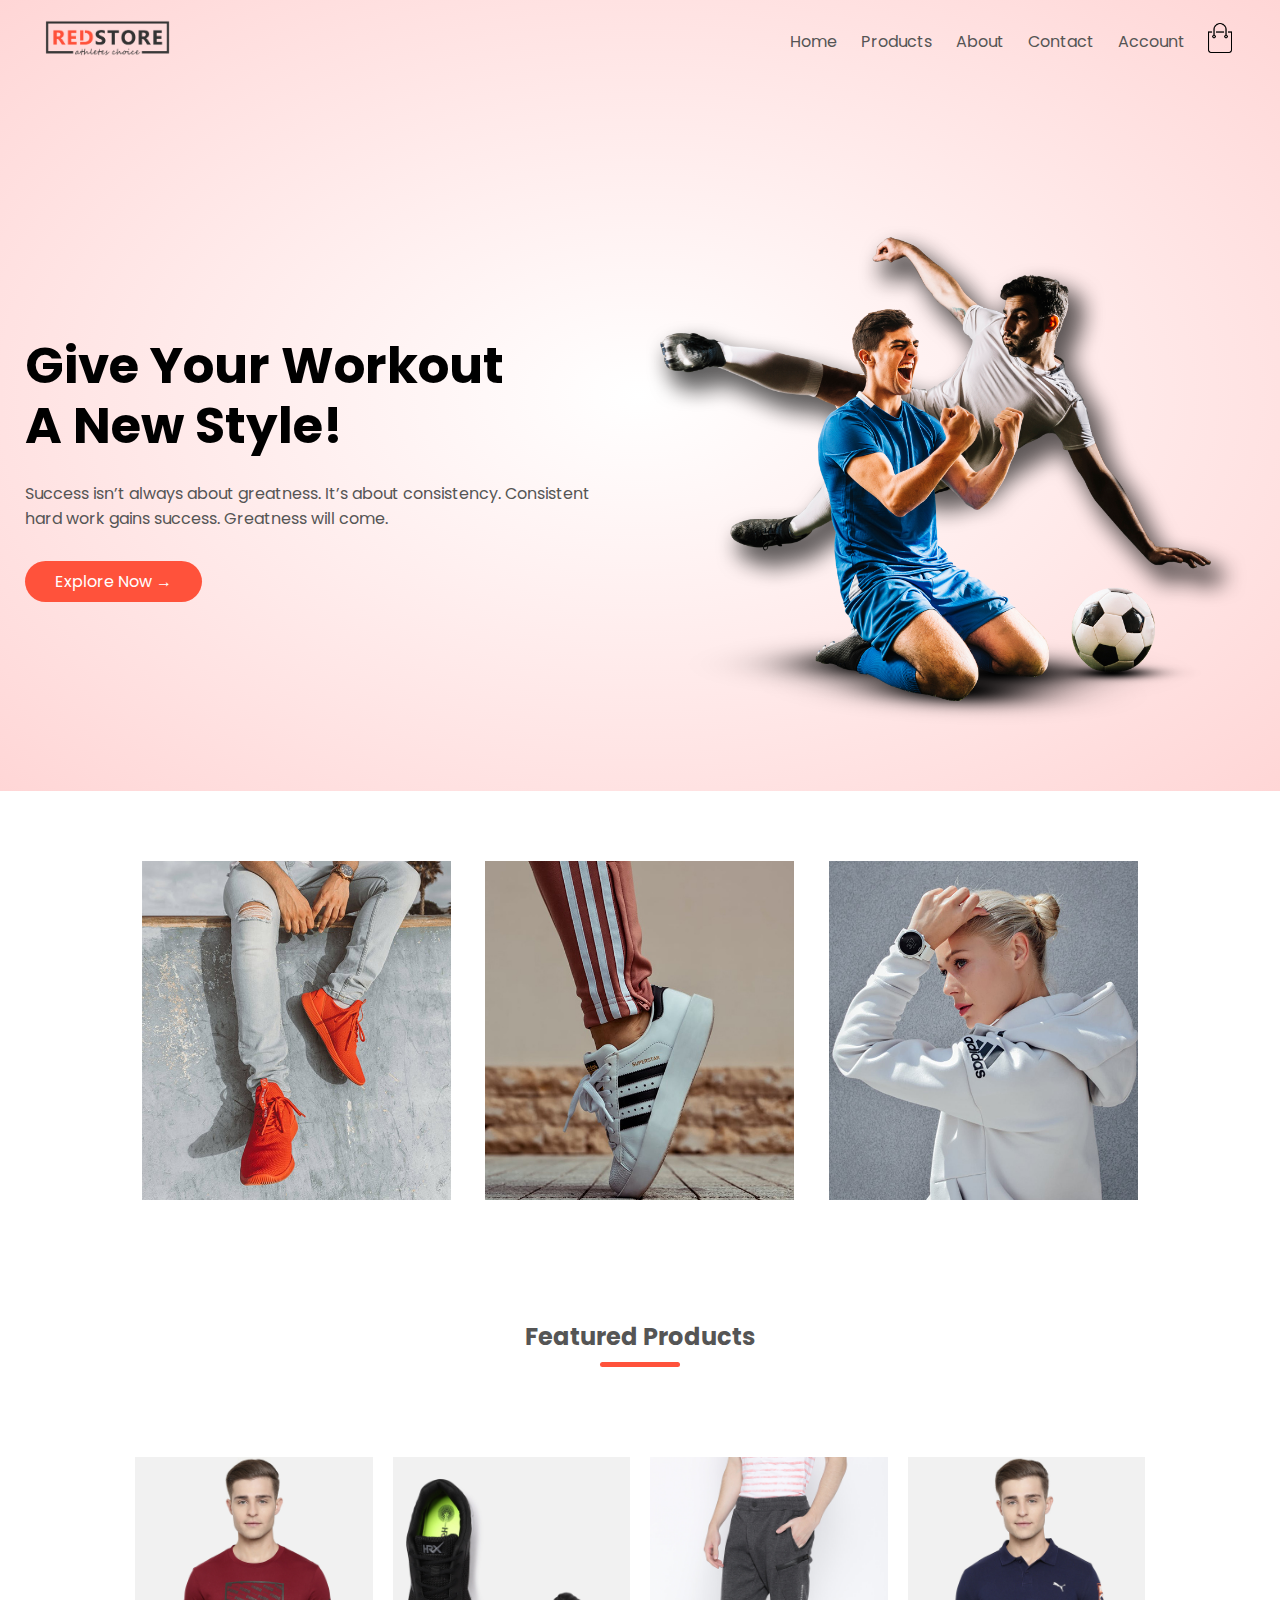
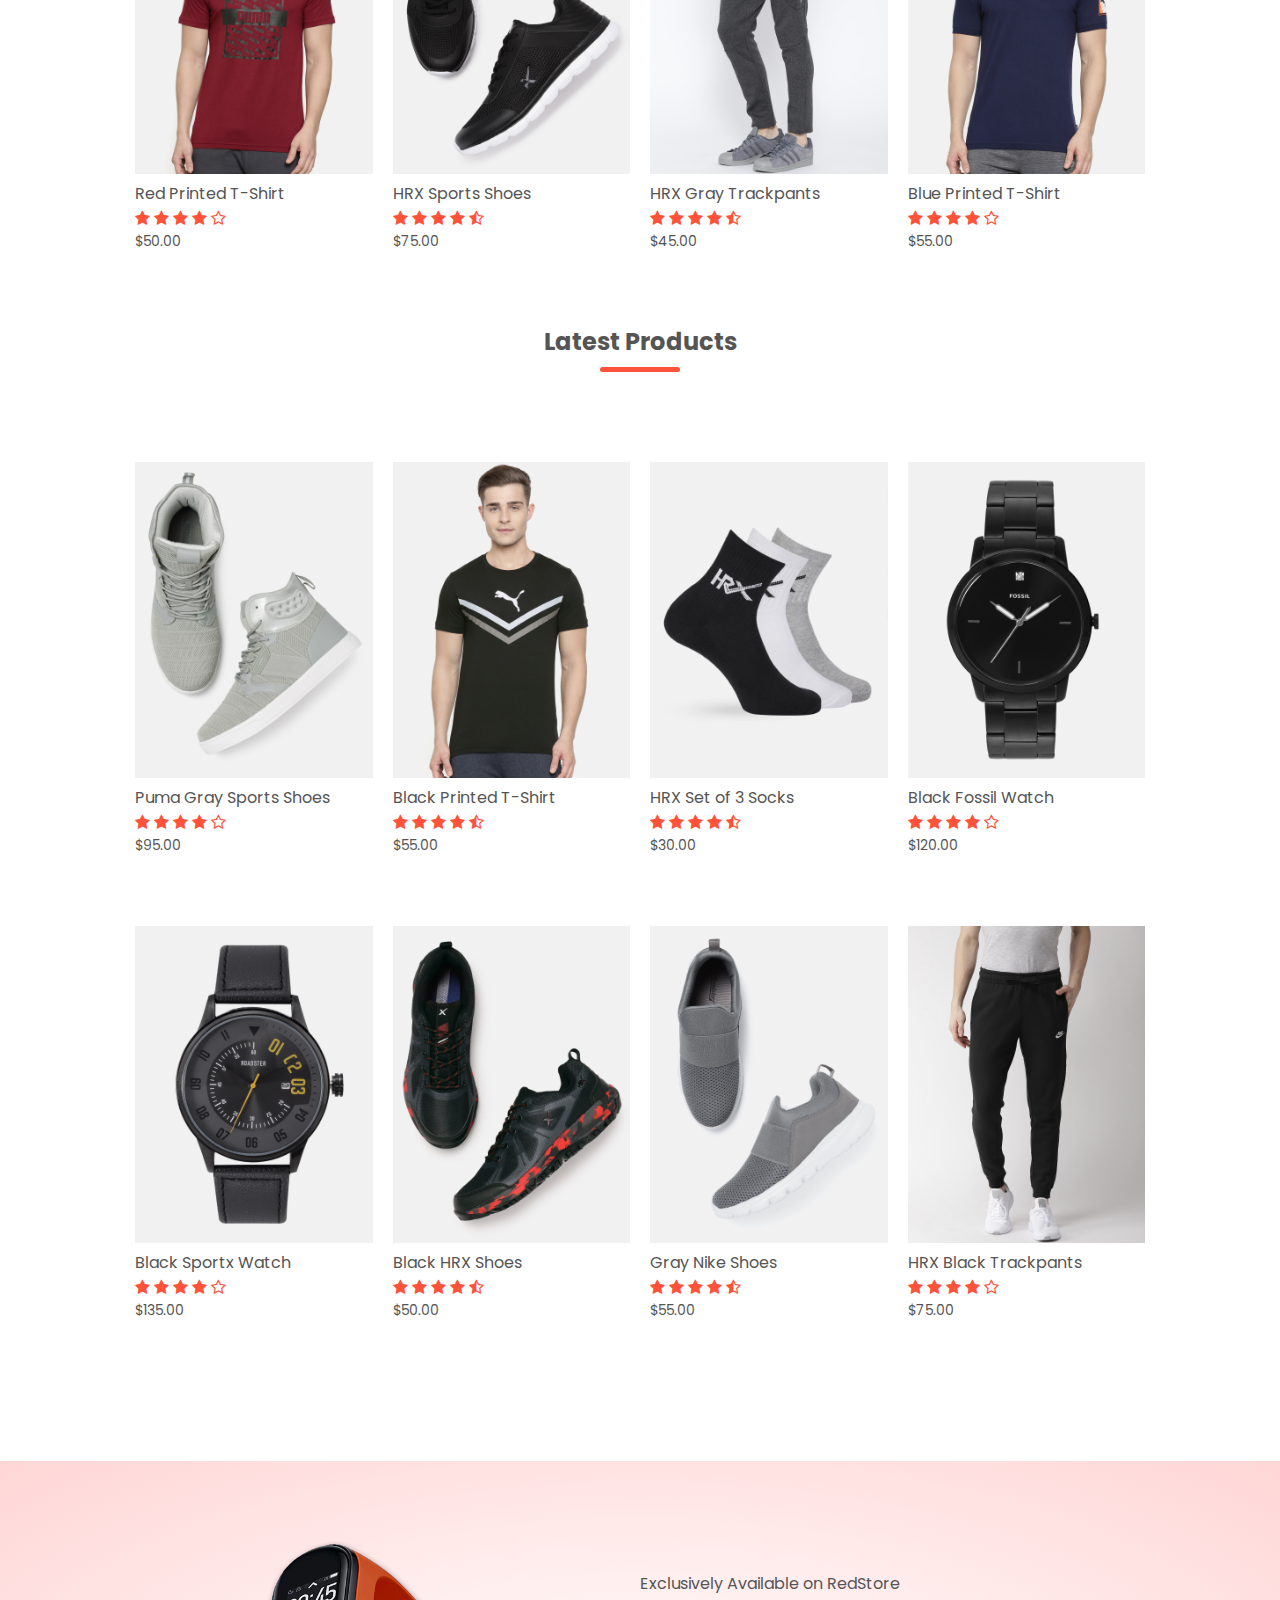
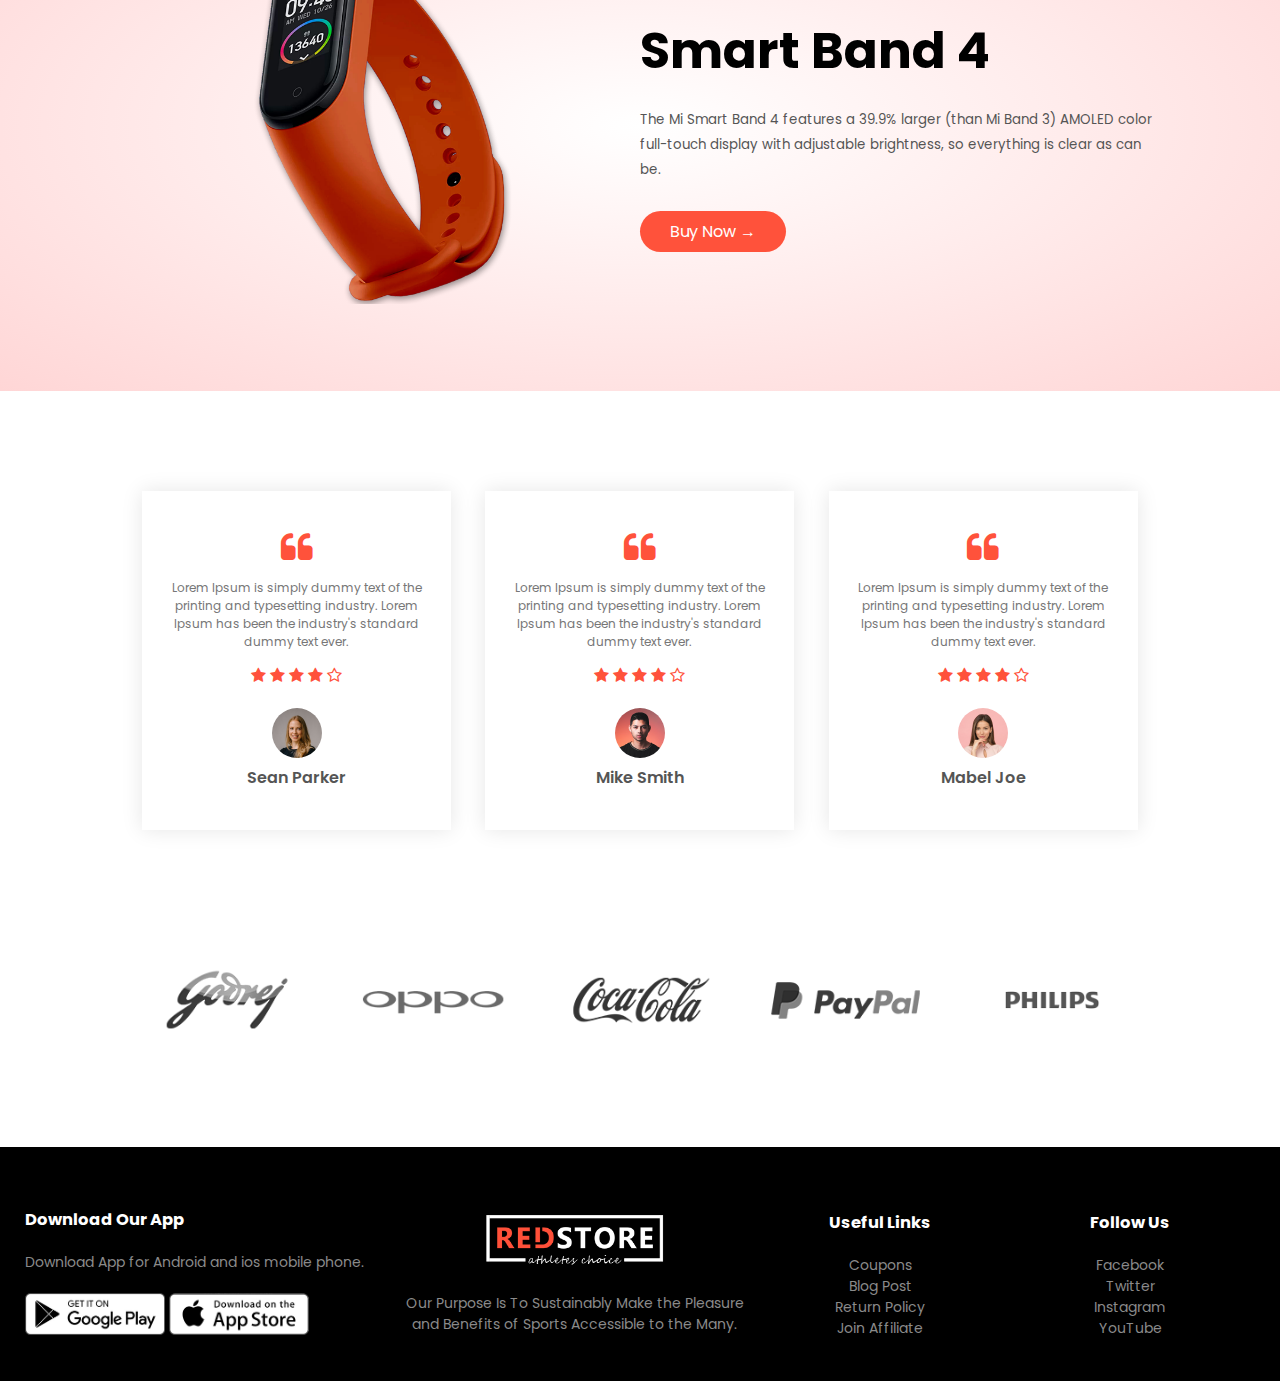
<file: Redstore/index.html>
<!DOCTYPE html>
<html lang="en">
<head>
    <meta charset="UTF-8">
    <meta name="viewport" content="width=device-width, initial-scale=1.0">
    <title>RedStore | Ecommerce Website Design</title>
    <link rel="stylesheet" href="style.css">
    <link href="https://fonts.googleapis.com/css2?family=Poppins:wght@200;300;400;500;600;700;800&display=swap" rel="stylesheet">
    <link rel="stylesheet" href="https://stackpath.bootstrapcdn.com/font-awesome/4.7.0/css/font-awesome.min.css">
</head>
<body>
   
   <div class="header">
       <div class="container">
          <div class="navbar">
              <div class="logo">
                  <a href="index.html"><img src="images/logo.png" width="125px"></a>
              </div>
              <nav>
               <ul id="MenuItems">
                   <li><a href="index.html">Home</a></li>
                   <li><a href="products.html">Products</a></li>
                   <li><a href="">About</a></li>
                   <li><a href="">Contact</a></li>
                   <li><a href="account.html">Account</a></li>
               </ul>
              </nav>
              <a href="cart.html"><img src="images/cart.png" width="30px" height="30px"></a>
              <img src="images/menu.png" onclick="menutoggle()" class="menu-icon">
          </div>
           <div class="row">
                <div class="col-2">

                    <h1>Give Your Workout<br>A New Style!</h1>
                    <p>Success isn’t always about greatness. It’s about consistency. Consistent<br>hard work gains success. Greatness will come.</p>
                    <a class="btn">Explore Now &#8594;</a>
                </div>
                <div class="col-2">
                    <img src="images/image1.png">
                </div>
               
           </div>
           
       </div>
       </div>
<!------------------ featured categories --------------->
     <div class="categories">
         <div class="small-container">
           <div class="row">
               <div class="col-3">
                   <img src="images/category-1.jpg">
               </div> 
               <div class="col-3">
                  <img src="images/category-2.jpg">
               </div> 
               <div class="col-3">
                   <img src="images/category-3.jpg">
               </div> 
           </div>
       </div>
     </div>
       
<!-------------- Our Featured Products -------------->
  
  
  <div class="small-container">
        <h2 class="title">Featured Products</h2>
           <div class="row">
               <div class="col-4">
                   
                   <a href="product-details.html"><img src="images/product-1.jpg"></a>
                   <h4><a href="product-details.html">Red Printed T-Shirt</a></h4>
                   <div class="rating">
                       <i class="fa fa-star"></i>
                       <i class="fa fa-star"></i>
                       <i class="fa fa-star"></i>
                       <i class="fa fa-star"></i>
                       <i class="fa fa-star-o"></i>
                   </div>
                   <p>$50.00</p>
               </div> 
               <div class="col-4">
                   <img src="images/product-2.jpg">
                   <h4>HRX Sports Shoes</h4>
                   <div class="rating">
                       <i class="fa fa-star"></i>
                       <i class="fa fa-star"></i>
                       <i class="fa fa-star"></i>
                       <i class="fa fa-star"></i>
                       <i class="fa fa-star-half-o"></i>
                   </div>
                   <p>$75.00</p>
               </div> 
               <div class="col-4">
                   <img src="images/product-3.jpg">
                   <h4>HRX Gray Trackpants</h4>
                   <div class="rating">
                       <i class="fa fa-star"></i>
                       <i class="fa fa-star"></i>
                       <i class="fa fa-star"></i>
                       <i class="fa fa-star"></i>
                       <i class="fa fa-star-half-o"></i>
                   </div>
                   <p>$45.00</p>
               </div> 
                <div class="col-4">
                   <img src="images/product-4.jpg">
                   <h4>Blue Printed T-Shirt</h4>
                   <div class="rating">
                       <i class="fa fa-star"></i>
                       <i class="fa fa-star"></i>
                       <i class="fa fa-star"></i>
                       <i class="fa fa-star"></i>
                       <i class="fa fa-star-o"></i>
                   </div>
                   <p>$55.00</p>
               </div> 
           </div>
        <h2 class="title">Latest Products</h2>
             <div class="row">
               <div class="col-4">
                   <img src="images/product-5.jpg">
                   <h4>Puma Gray Sports Shoes</h4>
                   <div class="rating">
                       <i class="fa fa-star"></i>
                       <i class="fa fa-star"></i>
                       <i class="fa fa-star"></i>
                       <i class="fa fa-star"></i>
                       <i class="fa fa-star-o"></i>
                   </div>
                   <p>$95.00</p>
               </div> 
               <div class="col-4">
                   <img src="images/product-6.jpg">
                   <h4>Black Printed T-Shirt</h4>
                   <div class="rating">
                       <i class="fa fa-star"></i>
                       <i class="fa fa-star"></i>
                       <i class="fa fa-star"></i>
                       <i class="fa fa-star"></i>
                       <i class="fa fa-star-half-o"></i>
                   </div>
                   <p>$55.00</p>
               </div> 
               <div class="col-4">
                   <img src="images/product-7.jpg">
                   <h4>HRX Set of 3 Socks</h4>
                   <div class="rating">
                       <i class="fa fa-star"></i>
                       <i class="fa fa-star"></i>
                       <i class="fa fa-star"></i>
                       <i class="fa fa-star"></i>
                       <i class="fa fa-star-half-o"></i>
                   </div>
                   <p>$30.00</p> 
               </div> 
                <div class="col-4">
                   <img src="images/product-8.jpg">
                   <h4>Black Fossil Watch</h4>
                   <div class="rating">
                       <i class="fa fa-star"></i>
                       <i class="fa fa-star"></i>
                       <i class="fa fa-star"></i>
                       <i class="fa fa-star"></i>
                       <i class="fa fa-star-o"></i>
                   </div>
                   <p>$120.00</p>
               </div> 
           </div>
           <div class="row">
               <div class="col-4">
                   <img src="images/product-9.jpg">
                   <h4>Black Sportx Watch</h4>
                   <div class="rating">
                       <i class="fa fa-star"></i>
                       <i class="fa fa-star"></i>
                       <i class="fa fa-star"></i>
                       <i class="fa fa-star"></i>
                       <i class="fa fa-star-o"></i>
                   </div>
                   <p>$135.00</p> 
               </div> 
               <div class="col-4">
                   <img src="images/product-10.jpg">
                   <h4>Black HRX Shoes</h4>
                   <div class="rating">
                       <i class="fa fa-star"></i>
                       <i class="fa fa-star"></i>
                       <i class="fa fa-star"></i>
                       <i class="fa fa-star"></i>
                       <i class="fa fa-star-half-o"></i>
                   </div>
                   <p>$50.00</p>
               </div> 
               <div class="col-4">
                   <img src="images/product-11.jpg">
                   <h4>Gray Nike Shoes</h4>
                   <div class="rating">
                       <i class="fa fa-star"></i>
                       <i class="fa fa-star"></i>
                       <i class="fa fa-star"></i>
                       <i class="fa fa-star"></i>
                       <i class="fa fa-star-half-o"></i>
                   </div>
                   <p>$55.00</p>
               </div> 
                <div class="col-4">
                   <img src="images/product-12.jpg">
                   <h4>HRX Black Trackpants</h4>
                   <div class="rating">
                       <i class="fa fa-star"></i>
                       <i class="fa fa-star"></i>
                       <i class="fa fa-star"></i>
                       <i class="fa fa-star"></i>
                       <i class="fa fa-star-o"></i>
                   </div>
                   <p>$75.00</p>
               </div> 
           </div>
       </div>
       
<!----------offer--------------->
  
   <div class="offer">
       <div class="small-container">
           <div class="row">
           <div class="col-2">
               <img src="images/exclusive.png" class="offer-img">
           </div>
           <div class="col-2">
               <p>Exclusively Available on RedStore</p>
               <h1>Smart Band 4</h1>
               <small>The Mi Smart Band 4 features a 39.9% larger (than Mi Band 3) AMOLED color full-touch display with adjustable brightness, so everything is clear as can be.</small>
               <br>
               <a href="https://www.youtube.com/c/EasyTutorialsVideo?sub_confirmation=1" class="btn">Buy Now &#8594;</a>
           </div>
       </div>
       </div>
       
   </div>
   
<!----------testimonial--------------->   
  
   <div class="testimonial">
       <div class="small-container">
       <div class="row">
           <div class="col-3">
                    <i class="fa fa-quote-left"></i>
                      <p>Lorem Ipsum is simply dummy text of the printing and typesetting industry. Lorem Ipsum has been the industry's standard dummy text ever.</p>
                      <div class="rating">
                           <i class="fa fa-star"></i>
                           <i class="fa fa-star"></i>
                           <i class="fa fa-star"></i>
                           <i class="fa fa-star"></i>
                           <i class="fa fa-star-o"></i>
                       </div>
                       <img src="images/user-1.png">
                       <h3>Sean Parker</h3>
           </div>
            <div class="col-3">
                    <i class="fa fa-quote-left"></i>
                      <p>Lorem Ipsum is simply dummy text of the printing and typesetting industry. Lorem Ipsum has been the industry's standard dummy text ever.</p>
                      <div class="rating">
                           <i class="fa fa-star"></i>
                           <i class="fa fa-star"></i>
                           <i class="fa fa-star"></i>
                           <i class="fa fa-star"></i>
                           <i class="fa fa-star-o"></i>
                       </div>
                       <img src="images/user-2.png">
                       <h3>Mike Smith</h3>
           </div>
            <div class="col-3">
                    <i class="fa fa-quote-left"></i>
                      <p>Lorem Ipsum is simply dummy text of the printing and typesetting industry. Lorem Ipsum has been the industry's standard dummy text ever.</p>
                      <div class="rating">
                           <i class="fa fa-star"></i>
                           <i class="fa fa-star"></i>
                           <i class="fa fa-star"></i>
                           <i class="fa fa-star"></i>
                           <i class="fa fa-star-o"></i>
                       </div>
                       <img src="images/user-3.png">
                       <h3>Mabel Joe</h3>
           </div>
       </div>
       </div>
   </div>
<!----------Brands--------------->     
    <div class="brands">
        <div class="small-container">
            <div class="row">
                <div class="col-5">
                    <img src="images/logo-godrej.png">
                </div>
                <div class="col-5">
                    <img src="images/logo-oppo.png">
                </div>
                <div class="col-5">
                    <img src="images/logo-coca-cola.png">
                </div>
                <div class="col-5">
                    <img src="images/logo-paypal.png">
                </div>
                <div class="col-5">
                    <img src="images/logo-philips.png">
                </div>
            </div>
        </div>
    </div>
<!----------Footer---------------> 

<div class="footer">
    <div class="container">
        <div class="row">
            <div class="footer-col1">
               <h3>Download Our App</h3>
                <p>Download App for Android and ios mobile phone.</p>
                <div class="app-logo">
                    <img src="images/play-store.png">
                    <img src="images/app-store.png">
                </div>
            </div>
            <div class="footer-col2">
               <img src="images/logo-white.png">
                <p>Our Purpose Is To Sustainably Make the Pleasure and Benefits of Sports Accessible to the Many.</p>
            </div>
            <div class="footer-col3">
               <h3>Useful Links</h3>
                <ul>
                    <li>Coupons</li>
                    <li>Blog Post</li>
                    <li>Return Policy</li>
                    <li>Join Affiliate</li>
                </ul>
            </div>
            <div class="footer-col4">
               <h3>Follow Us</h3>
                <ul>
                    <li>Facebook</li>
                    <li>Twitter<li>
                    <li>Instagram</li>
                    <li>YouTube</li>
                </ul>
            </div>
        </div>

    </div>
    
</div>



<!-------------js for toggle menu-------------->

<script>
    
    var MenuItems = document.getElementById("MenuItems");
    
    MenuItems.style.maxHeight = "0px";
    
    function menutoggle()
    {
        if(MenuItems.style.maxHeight == "0px")
            {
                MenuItems.style.maxHeight = "200px";
            }else
            {
                MenuItems.style.maxHeight = "0px"
            } 
    }
    
</script>



</body>
</html>
</file>
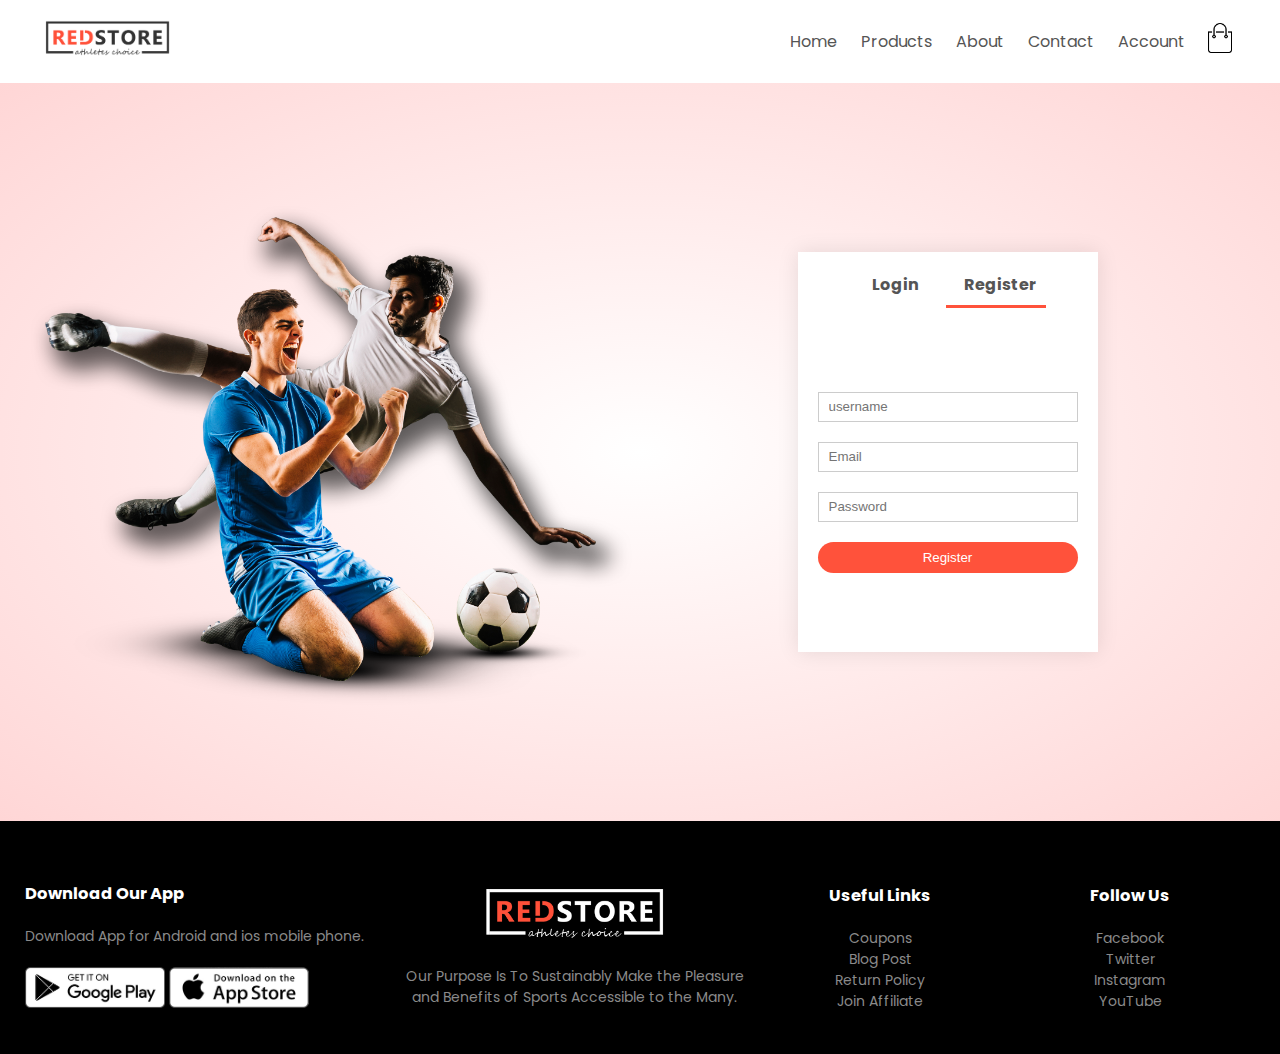
<file: Redstore/account.html>
<!DOCTYPE html>
<html lang="en">
<head>
    <meta charset="UTF-8">
    <meta name="viewport" content="width=device-width, initial-scale=1.0">
    <title>Account - RedStore | Ecommerce Website Design</title>
    <link rel="stylesheet" href="style.css">
    <link href="https://fonts.googleapis.com/css2?family=Poppins:wght@200;300;400;500;600;700;800&display=swap" rel="stylesheet">
    <link rel="stylesheet" href="https://stackpath.bootstrapcdn.com/font-awesome/4.7.0/css/font-awesome.min.css">
</head>
<body>
       <div class="container">
          <div class="navbar">
              <div class="logo">
                  <a href="index.html"><img src="images/logo.png" width="125px"></a>
              </div>
              <nav>
               <ul id="MenuItems">
                   <li><a href="index.html">Home</a></li>
                   <li><a href="products.html">Products</a></li>
                   <li><a href="">About</a></li>
                   <li><a href="">Contact</a></li>
                   <li><a href="account.html">Account</a></li>
               </ul>
              </nav>
              <a href="cart.html"><img src="images/cart.png" width="30px" height="30px"></a>
              <img src="images/menu.png" onclick="menutoggle()" class="menu-icon">
          </div>
          
          
       </div>
       
       
<!--------------Cart Items details--------------->
<div class="accout-page">
    <div class="container">
  
       <div class="row">
         
          <div class="col-2">
             <img src="images/image1.png" width="100%">
          </div>
          
           <div class="col-2">
              <div class="form-container">
                 <div class="form-btn">
                     <span onclick="login()">Login</span>
                     <span onclick="register()">Register</span>
                     <hr id="indicator">
                 </div>
                 
               <form id="LoginForm">
                   <input type="text" placeholder="username">
                   <input type="password" placeholder="Password">
                   <button type="submit" class="btn">Login</button>
                   <a href="">Forgot password</a>
               </form>

               <form id="RegForm">
                   <input type="text" placeholder="username">
                   <input type="email" placeholder="Email">
                   <input type="password" placeholder="Password">
                   <button type="submit" class="btn">Register</button>
               </form>
              </div>
           </div>
       </div>
</div>
</div>

<!----------Footer---------------> 

<div class="footer">
    <div class="container">
        <div class="row">
            <div class="footer-col1">
               <h3>Download Our App</h3>
                <p>Download App for Android and ios mobile phone.</p>
                <div class="app-logo">
                    <img src="images/play-store.png">
                    <img src="images/app-store.png">
                </div>
            </div>
            <div class="footer-col2">
               <img src="images/logo-white.png">
                <p>Our Purpose Is To Sustainably Make the Pleasure and Benefits of Sports Accessible to the Many.</p>
            </div>
            <div class="footer-col3">
               <h3>Useful Links</h3>
                <ul>
                    <li>Coupons</li>
                    <li>Blog Post</li>
                    <li>Return Policy</li>
                    <li>Join Affiliate</li>
                </ul>
            </div>
            <div class="footer-col4">
               <h3>Follow Us</h3>
                <ul>
                    <li>Facebook</li>
                    <li>Twitter<li>
                    <li>Instagram</li>
                    <li>YouTube</li>
                </ul>
            </div>
        </div>
       
    </div>
</div>

<!-------------js for toggle menu-------------->

<script>
    var MenuItems = document.getElementById("MenuItems");
    
    MenuItems.style.maxHeight = "0px";
    
    function menutoggle()
    {
        if(MenuItems.style.maxHeight == "0px")
            {
                MenuItems.style.maxHeight = "200px";
            }else
            {
                MenuItems.style.maxHeight = "0px"
            } 
    }
     
</script>
<!------------------- form toggle ----------->
    <script>
        var LoginForm = document.getElementById("LoginForm");
        var RegForm = document.getElementById("RegForm");
        var Indicator = document.getElementById("indicator");
        
        function register(){
                RegForm.style.transform = "translateX(0px)";
                LoginForm.style.transform = "translateX(0px)";
                Indicator.style.transform = "translateX(100px)"
            };
        function login(){
                RegForm.style.transform = "translateX(300px)";
                LoginForm.style.transform = "translateX(300px)";
                Indicator.style.transform = "translateX(0px)"
            };
            
    </script>
    
    
    
</body>
</html>
</file>
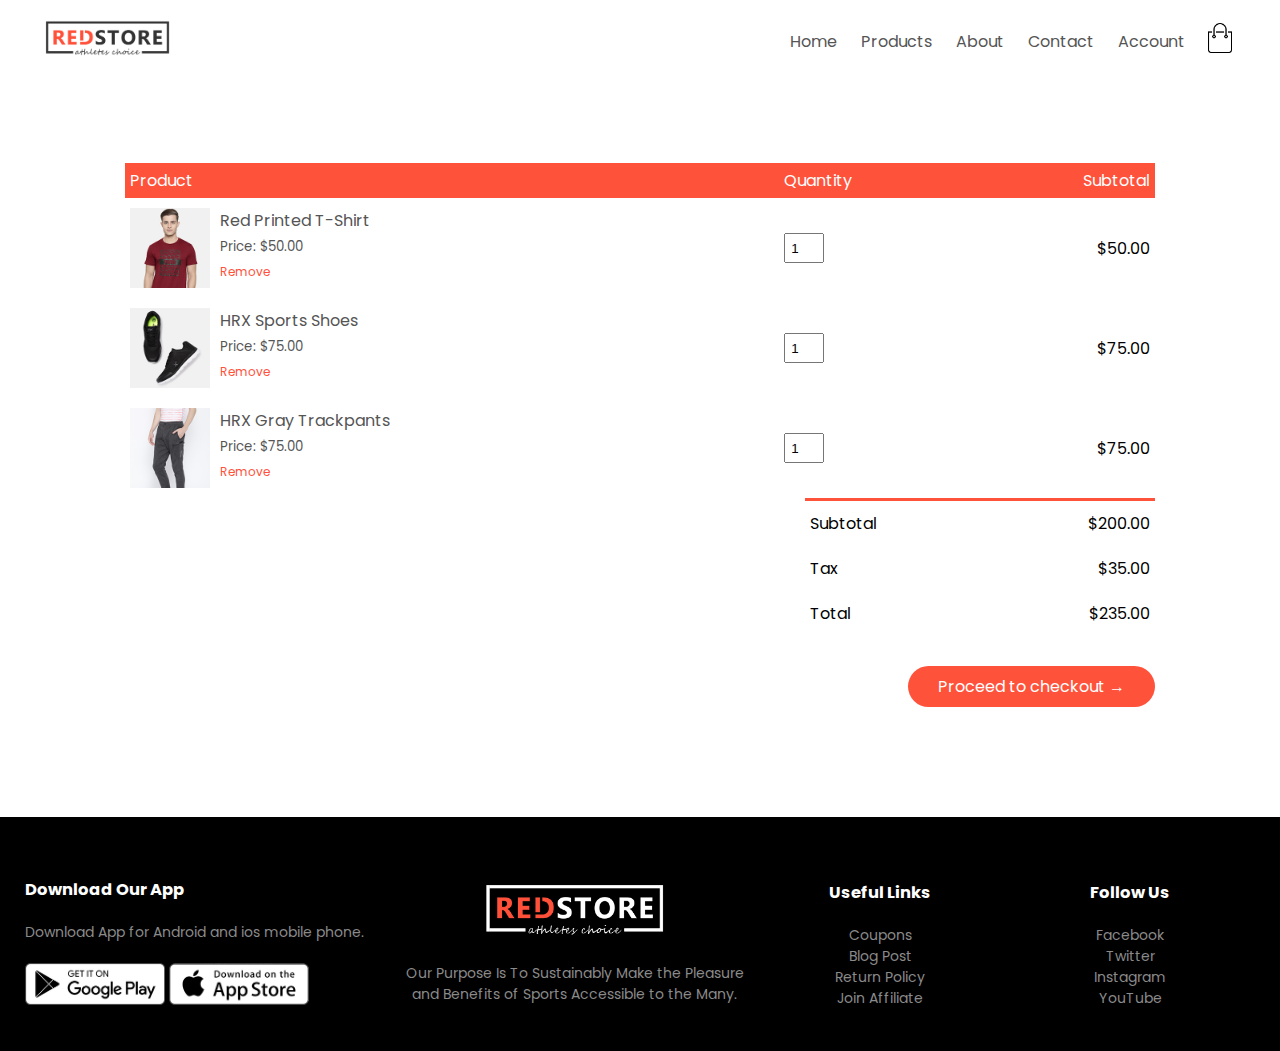
<file: Redstore/cart.html>
<!DOCTYPE html>
<html lang="en">
<head>
    <meta charset="UTF-8">
    <meta name="viewport" content="width=device-width, initial-scale=1.0">
    <title>My Cart - RedStore | Ecommerce Website Design</title>
    <link rel="stylesheet" href="style.css">
    <link href="https://fonts.googleapis.com/css2?family=Poppins:wght@200;300;400;500;600;700;800&display=swap" rel="stylesheet">
    <link rel="stylesheet" href="https://stackpath.bootstrapcdn.com/font-awesome/4.7.0/css/font-awesome.min.css">
</head>
<body>
       <div class="container">
          <div class="navbar">
              <div class="logo">
                  <a href="index.html"><img src="images/logo.png" width="125px"></a>
              </div>
              <nav>
               <ul id="MenuItems">
                   <li><a href="index.html">Home</a></li>
                   <li><a href="products.html">Products</a></li>
                   <li><a href="">About</a></li>
                   <li><a href="">Contact</a></li>
                   <li><a href="account.html">Account</a></li>
               </ul>
              </nav>
              <a href="cart.html"><img src="images/cart.png" width="30px" height="30px"></a>
              <img src="images/menu.png" onclick="menutoggle()" class="menu-icon">
          </div>
          
       </div>
       
       
<!--------------Cart Items details--------------->
<div class="small-container cart-page">
   
   <table>
       <tr>
           <th>Product</th>
           <th>Quantity</th>
           <th>Subtotal</th>
       </tr>

       <tr>
           <td>
               <div class="cart-info">
                   <img src="images/buy-1.jpg">
                   <div>
                       <p>Red Printed T-Shirt</p>
                       <small>Price: $50.00</small><br>
                       <a href="">Remove</a>
                   </div>
               </div>
           </td>
           <td><input type="number" value="1"></td>
           <td>$50.00</td>
       </tr>
       <tr>
           <td>
               <div class="cart-info">
                   <img src="images/buy-2.jpg">
                   <div>
                       <p>HRX Sports Shoes</p>
                       <small>Price: $75.00</small><br>
                       <a href="">Remove</a>
                   </div>
               </div>
           </td>
           <td><input type="number" value="1"></td>
           <td>$75.00</td>
       </tr>
       <tr>
           <td>
               <div class="cart-info">
                   <img src="images/buy-3.jpg">
                   <div>
                       <p>HRX Gray Trackpants</p>
                       <small>Price: $75.00</small><br>
                       <a href="">Remove</a>
                   </div>
               </div>
           </td>
           <td><input type="number" value="1"></td>
           <td>$75.00</td>
       </tr>
   </table>
    
    <div class="total-price">
        <table>
            <tr>
                <td>Subtotal</td>
                <td>$200.00</td>
            </tr>
            <tr>
                <td>Tax</td>
                <td>$35.00</td>
            </tr>
            <tr>
                <td>Total</td>
                <td>$235.00</td>
            </tr>
            
        </table>
    </div>
    <div class="total-price">
        <a href="#" class="btn">Proceed to checkout &#8594;</a>
    </div>
    
</div>

<!----------Footer---------------> 

<div class="footer">
    <div class="container">
        <div class="row">
            <div class="footer-col1">
               <h3>Download Our App</h3>
                <p>Download App for Android and ios mobile phone.</p>
                <div class="app-logo">
                    <img src="images/play-store.png">
                    <img src="images/app-store.png">
                </div>
            </div>
            <div class="footer-col2">
               <img src="images/logo-white.png">
                <p>Our Purpose Is To Sustainably Make the Pleasure and Benefits of Sports Accessible to the Many.</p>
            </div>
            <div class="footer-col3">
               <h3>Useful Links</h3>
                <ul>
                    <li>Coupons</li>
                    <li>Blog Post</li>
                    <li>Return Policy</li>
                    <li>Join Affiliate</li>
                </ul>
            </div>
            <div class="footer-col4">
               <h3>Follow Us</h3>
                <ul>
                    <li>Facebook</li>
                    <li>Twitter<li>
                    <li>Instagram</li>
                    <li>YouTube</li>
                </ul>
            </div>
        </div>
       
        
    </div>
    
</div>



<!-------------js for toggle menu-------------->

<script>
    
    var MenuItems = document.getElementById("MenuItems");
    
    MenuItems.style.maxHeight = "0px";
    
    function menutoggle()
    {
        if(MenuItems.style.maxHeight == "0px")
            {
                MenuItems.style.maxHeight = "200px";
            }else
            {
                MenuItems.style.maxHeight = "0px"
            } 
    }
    
    
</script>



</body>
</html>
</file>
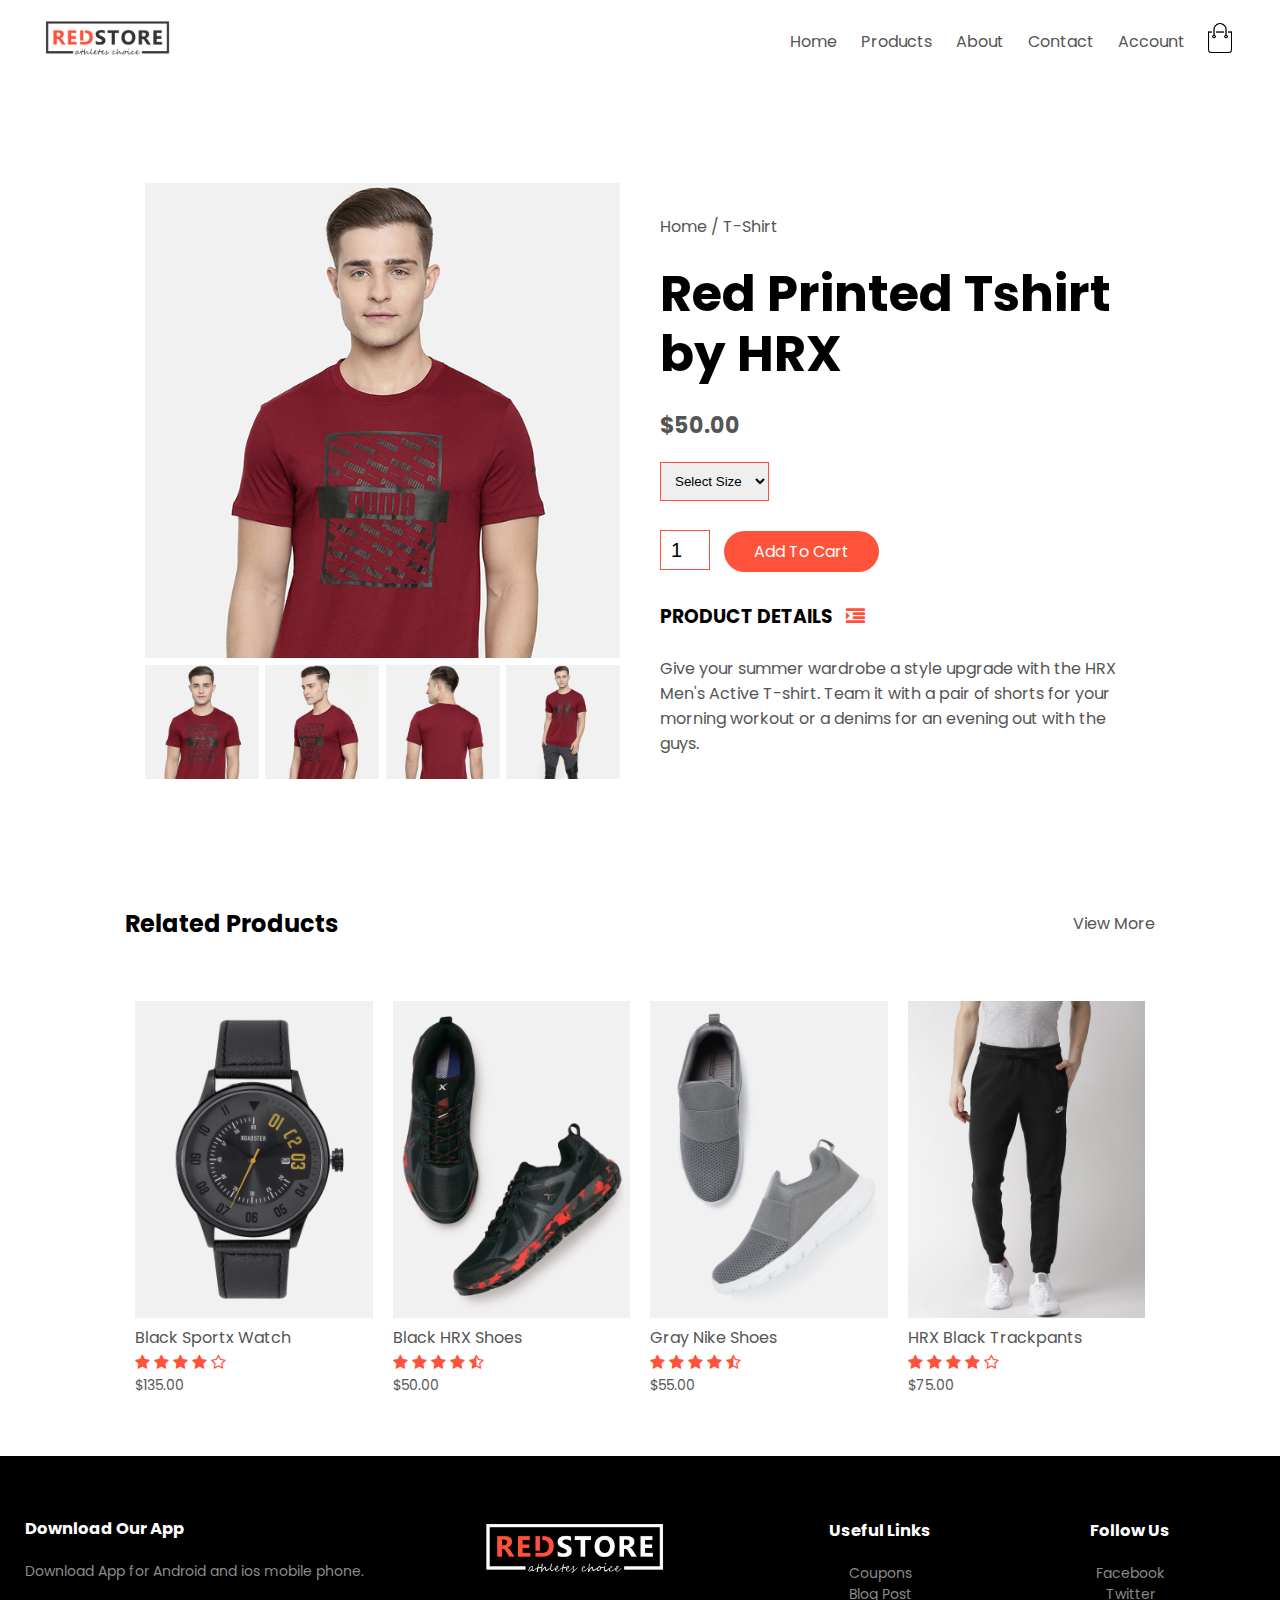
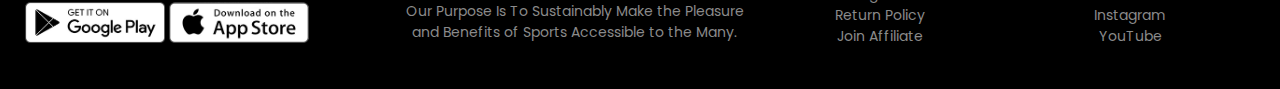
<file: Redstore/product-details.html>
<!DOCTYPE html>
<html lang="en">
<head>
    <meta charset="UTF-8">
    <meta name="viewport" content="width=device-width, initial-scale=1.0">
    <title>T-Shirt - RedStore | Ecommerce Website Design</title>
    <link rel="stylesheet" href="style.css">
    <link href="https://fonts.googleapis.com/css2?family=Poppins:wght@200;300;400;500;600;700;800&display=swap" rel="stylesheet">
    <link rel="stylesheet" href="https://stackpath.bootstrapcdn.com/font-awesome/4.7.0/css/font-awesome.min.css">
</head>
<body>
       <div class="container">
          <div class="navbar">
              <div class="logo">
                  <a href="index.html"><img src="images/logo.png" width="125px"></a>
              </div>
              <nav>
               <ul id="MenuItems">
                   <li><a href="index.html">Home</a></li>
                   <li><a href="products.html">Products</a></li>
                   <li><a href="">About</a></li>
                   <li><a href="">Contact</a></li>
                   <li><a href="account.html">Account</a></li>
               </ul>
              </nav>
              <a href="cart.html"><img src="images/cart.png" width="30px" height="30px"></a>
              <img src="images/menu.png" onclick="menutoggle()" class="menu-icon">
          </div>
          
       </div>
       
       
<!--------------single-product--------------->
<div class="small-container single-product">
    <div class="row">
        <div class="col-2">
            <img src="images/gallery-1.jpg" width="100%" id="ProductImg">
            <div class="small-img-row">
               <div class="small-img-col">
                   <img src="images/gallery-1.jpg" class="small-img" width="100%">
               </div>
               <div class="small-img-col">
                   <img src="images/gallery-2.jpg" class="small-img" width="100%">
               </div>
               <div class="small-img-col">
                   <img src="images/gallery-3.jpg" class="small-img" width="100%">
               </div>
               <div class="small-img-col">
                   <img src="images/gallery-4.jpg" class="small-img" width="100%">
               </div>
    
            </div>
            
        </div>
        <div class="col-2">
            <p>Home / T-Shirt</p>
            <h1>Red Printed Tshirt by HRX</h1>
            <h4>$50.00</h4>
            
            <select>
               <option>Select Size</option>
               <option>XXL</option>
               <option>XL</option>
               <option>Large</option>
               <option>Midium</option>
               <option>Small</option>
           </select>
            
            <input type="number" value="1">
            <a href="cart.html" class="btn">Add To Cart</a>
            
            <h3>PRODUCT DETAILS <i class="fa fa-indent"></i></h3>
            <br>
            <p>Give your summer wardrobe a style upgrade with the HRX Men's Active T-shirt. Team it with a pair of shorts for your morning workout or a denims for an evening out with the guys.</p>
        </div>
    </div>
</div>
<!----------------- title -------------->
<div class="small-container">
   <div class="row row-2">
       <h2>Related Products</h2>
       <p>View More</p>
   </div>
    
</div>
    
<!-------------- Our Products -------------->
<div class="small-container">
         
             <div class="row">
               <div class="col-4">
                   <img src="images/product-9.jpg">
                   <h4>Black Sportx Watch</h4>
                   <div class="rating">
                       <i class="fa fa-star"></i>
                       <i class="fa fa-star"></i>
                       <i class="fa fa-star"></i>
                       <i class="fa fa-star"></i>
                       <i class="fa fa-star-o"></i>
                   </div>
                   <p>$135.00</p> 
               </div> 
               <div class="col-4">
                   <img src="images/product-10.jpg">
                   <h4>Black HRX Shoes</h4>
                   <div class="rating">
                       <i class="fa fa-star"></i>
                       <i class="fa fa-star"></i>
                       <i class="fa fa-star"></i>
                       <i class="fa fa-star"></i>
                       <i class="fa fa-star-half-o"></i>
                   </div>
                   <p>$50.00</p>
               </div> 
               <div class="col-4">
                   <img src="images/product-11.jpg">
                   <h4>Gray Nike Shoes</h4>
                   <div class="rating">
                       <i class="fa fa-star"></i>
                       <i class="fa fa-star"></i>
                       <i class="fa fa-star"></i>
                       <i class="fa fa-star"></i>
                       <i class="fa fa-star-half-o"></i>
                   </div>
                   <p>$55.00</p>
               </div> 
                <div class="col-4">
                   <img src="images/product-12.jpg">
                   <h4>HRX Black Trackpants</h4>
                   <div class="rating">
                       <i class="fa fa-star"></i>
                       <i class="fa fa-star"></i>
                       <i class="fa fa-star"></i>
                       <i class="fa fa-star"></i>
                       <i class="fa fa-star-o"></i>
                   </div>
                   <p>$75.00</p>
               </div> 
           </div>
           
       </div>
  
     
   
<!----------Footer---------------> 

<div class="footer">
    <div class="container">
        <div class="row">
            <div class="footer-col1">
               <h3>Download Our App</h3>
                <p>Download App for Android and ios mobile phone.</p>
                <div class="app-logo">
                    <img src="images/play-store.png">
                    <img src="images/app-store.png">
                </div>
            </div>
            <div class="footer-col2">
               <img src="images/logo-white.png">
                <p>Our Purpose Is To Sustainably Make the Pleasure and Benefits of Sports Accessible to the Many.</p>
            </div>
            <div class="footer-col3">
               <h3>Useful Links</h3>
                <ul>
                    <li>Coupons</li>
                    <li>Blog Post</li>
                    <li>Return Policy</li>
                    <li>Join Affiliate</li>
                </ul>
            </div>
            <div class="footer-col4">
               <h3>Follow Us</h3>
                <ul>
                    <li>Facebook</li>
                    <li>Twitter<li>
                    <li>Instagram</li>
                    <li>YouTube</li>
                </ul>
            </div>
        </div>
        
        
    </div>
    
</div>



<!-------------js for toggle menu-------------->

<script>
    
    var MenuItems = document.getElementById("MenuItems");
    
    MenuItems.style.maxHeight = "0px";
    
    function menutoggle()
    {
        if(MenuItems.style.maxHeight == "0px")
            {
                MenuItems.style.maxHeight = "200px";
            }else
            {
                MenuItems.style.maxHeight = "0px"
            } 
    }
    
//-------------Produc Gallery------------
    
    var ProductImg = document.getElementById("ProductImg");
    
    var SmallImg = document.getElementsByClassName("small-img");
       
 
        SmallImg[0].onclick = function()
        {
            ProductImg.src = SmallImg[0].src;
        }
        SmallImg[1].onclick = function()
        {
            ProductImg.src = SmallImg[1].src;
        
        }
        SmallImg[2].onclick = function()
        {
            ProductImg.src = SmallImg[2].src;
        
        }
        SmallImg[3].onclick = function()
        {
            ProductImg.src = SmallImg[3].src;
        
        }

  //-------------End Produc Gallery------------  
    
    
    
    
</script>



</body>
</html>
</file>
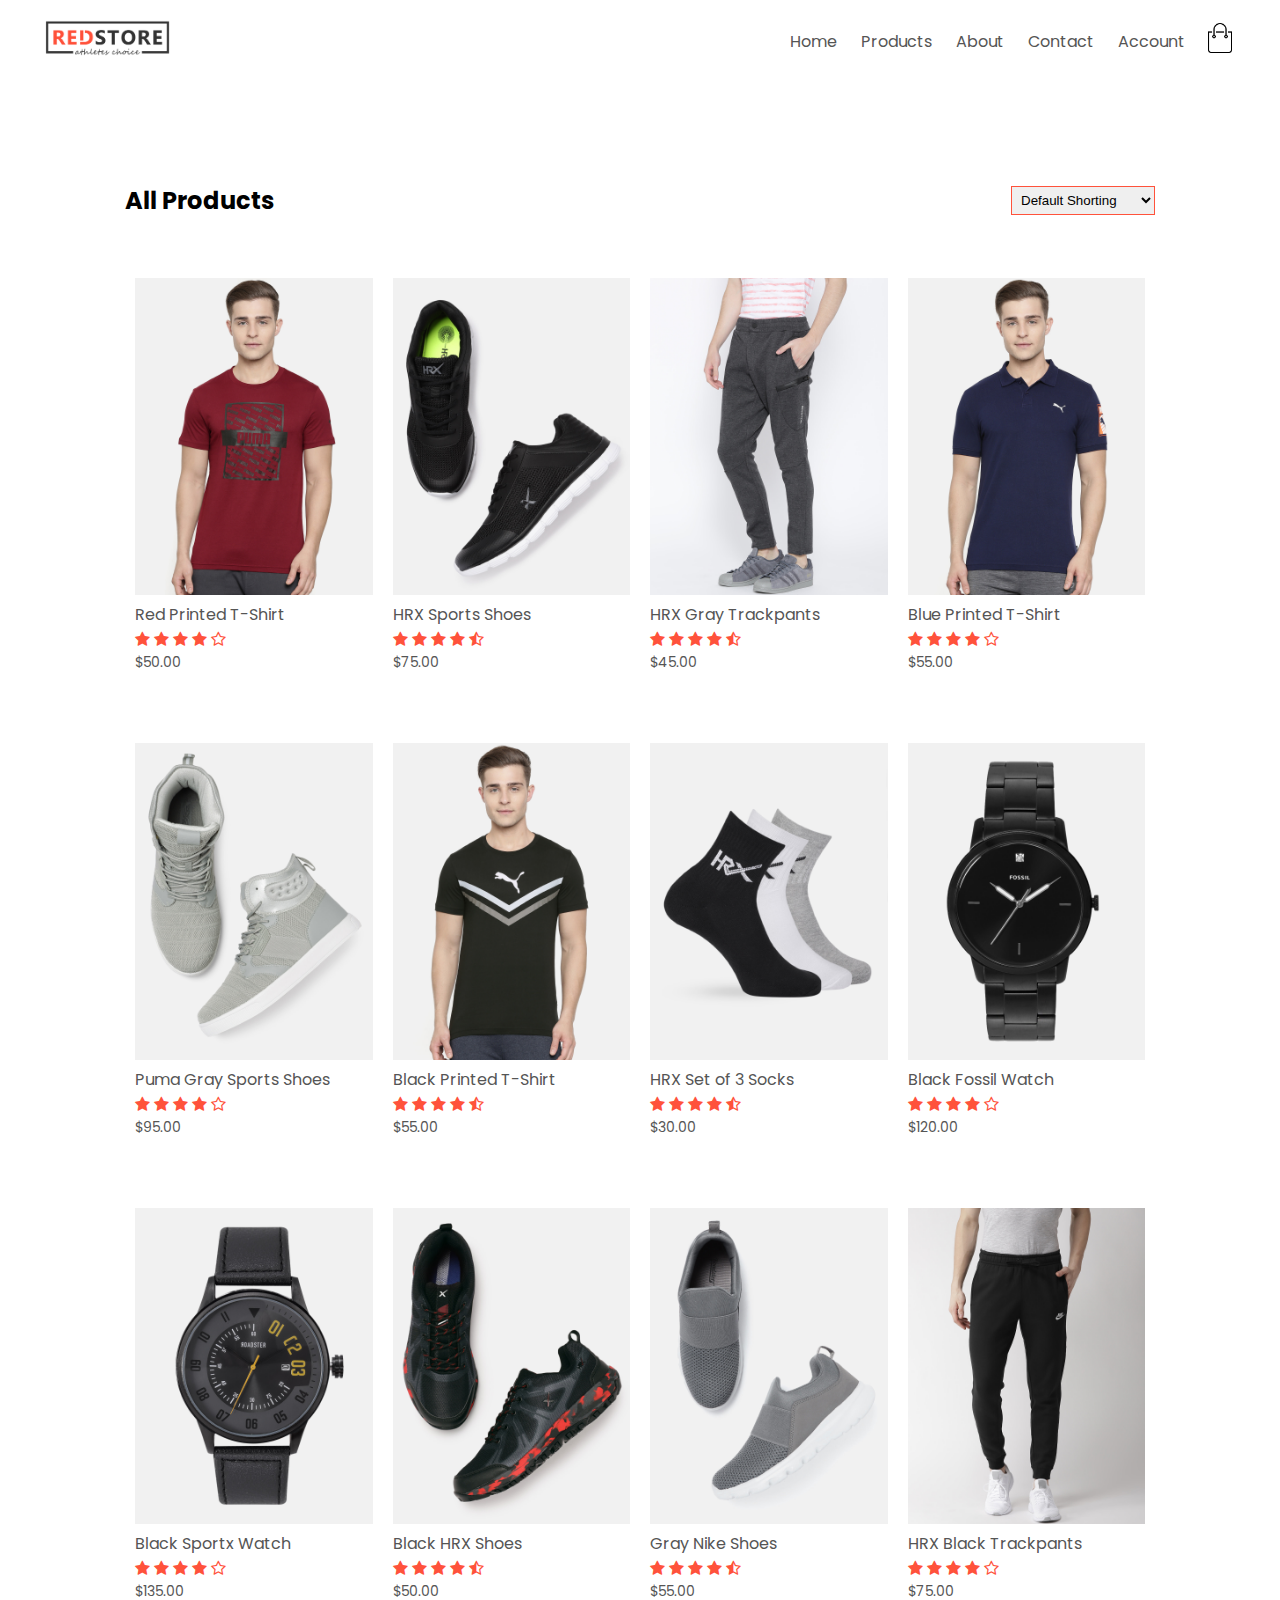
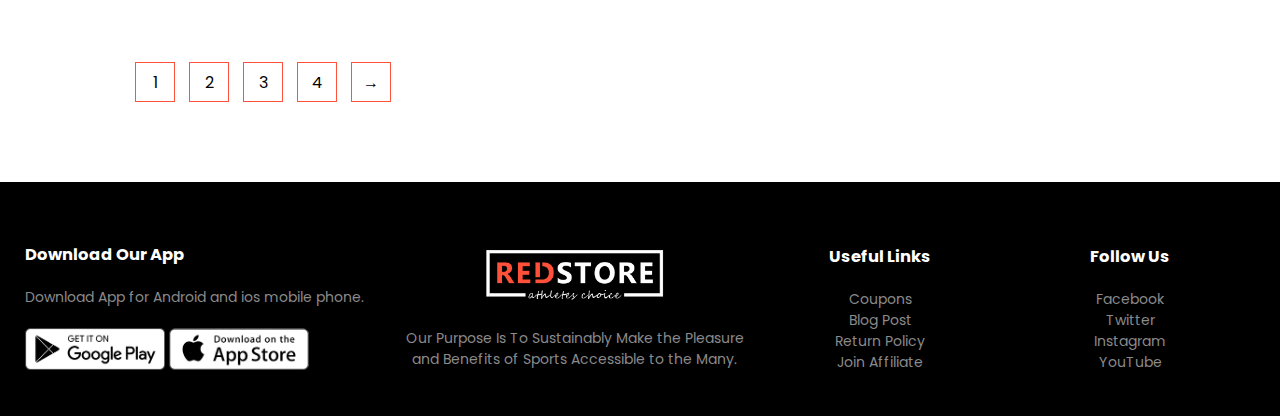
<file: Redstore/products.html>
<!DOCTYPE html>
<html lang="en">
<head>
    <meta charset="UTF-8">
    <meta name="viewport" content="width=device-width, initial-scale=1.0">
    <title>All Products - RedStore | Ecommerce Website Design</title>
    <link rel="stylesheet" href="style.css">
    <link href="https://fonts.googleapis.com/css2?family=Poppins:wght@200;300;400;500;600;700;800&display=swap" rel="stylesheet">
    <link rel="stylesheet" href="https://stackpath.bootstrapcdn.com/font-awesome/4.7.0/css/font-awesome.min.css">
</head>
<body>
       <div class="container">
          <div class="navbar">
              <div class="logo">
                  <a href="index.html"><img src="images/logo.png" width="125px"></a>
              </div>
              <nav>
               <ul id="MenuItems">
                   <li><a href="index.html">Home</a></li>
                   <li><a href="products.html">Products</a></li>
                   <li><a href="">About</a></li>
                   <li><a href="">Contact</a></li>
                   <li><a href="account.html">Account</a></li>
               </ul>
              </nav>
              <a href="cart.html"><img src="images/cart.png" width="30px" height="30px"></a>
              <img src="images/menu.png" onclick="menutoggle()" class="menu-icon">
          </div>
          
       </div>
<!----------------- title -------------->
<div class="small-container">
   <div class="row row-2">
       <h2>All Products</h2>
       <select>
           <option>Default Shorting</option>
           <option>Short by price</option>
           <option>Short by popularity</option>
           <option>Short by rating</option>
           <option>Short by sale</option>
       </select>
   </div>
    
             
           <div class="row">
               <div class="col-4">
                   
                   <a href="product-details.html"><img src="images/product-1.jpg"></a>
                   <h4><a href="product-details.html">Red Printed T-Shirt</a></h4>
                   <div class="rating">
                       <i class="fa fa-star"></i>
                       <i class="fa fa-star"></i>
                       <i class="fa fa-star"></i>
                       <i class="fa fa-star"></i>
                       <i class="fa fa-star-o"></i>
                   </div>
                   <p>$50.00</p>
               </div> 
               <div class="col-4">
                   <img src="images/product-2.jpg">
                   <h4>HRX Sports Shoes</h4>
                   <div class="rating">
                       <i class="fa fa-star"></i>
                       <i class="fa fa-star"></i>
                       <i class="fa fa-star"></i>
                       <i class="fa fa-star"></i>
                       <i class="fa fa-star-half-o"></i>
                   </div>
                   <p>$75.00</p>
               </div> 
               <div class="col-4">
                   <img src="images/product-3.jpg">
                   <h4>HRX Gray Trackpants</h4>
                   <div class="rating">
                       <i class="fa fa-star"></i>
                       <i class="fa fa-star"></i>
                       <i class="fa fa-star"></i>
                       <i class="fa fa-star"></i>
                       <i class="fa fa-star-half-o"></i>
                   </div>
                   <p>$45.00</p>
               </div> 
                <div class="col-4">
                   <img src="images/product-4.jpg">
                   <h4>Blue Printed T-Shirt</h4>
                   <div class="rating">
                       <i class="fa fa-star"></i>
                       <i class="fa fa-star"></i>
                       <i class="fa fa-star"></i>
                       <i class="fa fa-star"></i>
                       <i class="fa fa-star-o"></i>
                   </div>
                   <p>$55.00</p>
               </div> 
           </div>
            
             <div class="row">
               <div class="col-4">
                   <img src="images/product-5.jpg">
                   <h4>Puma Gray Sports Shoes</h4>
                   <div class="rating">
                       <i class="fa fa-star"></i>
                       <i class="fa fa-star"></i>
                       <i class="fa fa-star"></i>
                       <i class="fa fa-star"></i>
                       <i class="fa fa-star-o"></i>
                   </div>
                   <p>$95.00</p>
               </div> 
               <div class="col-4">
                   <img src="images/product-6.jpg">
                   <h4>Black Printed T-Shirt</h4>
                   <div class="rating">
                       <i class="fa fa-star"></i>
                       <i class="fa fa-star"></i>
                       <i class="fa fa-star"></i>
                       <i class="fa fa-star"></i>
                       <i class="fa fa-star-half-o"></i>
                   </div>
                   <p>$55.00</p>
               </div> 
               <div class="col-4">
                   <img src="images/product-7.jpg">
                   <h4>HRX Set of 3 Socks</h4>
                   <div class="rating">
                       <i class="fa fa-star"></i>
                       <i class="fa fa-star"></i>
                       <i class="fa fa-star"></i>
                       <i class="fa fa-star"></i>
                       <i class="fa fa-star-half-o"></i>
                   </div>
                   <p>$30.00</p> 
               </div> 
                <div class="col-4">
                   <img src="images/product-8.jpg">
                   <h4>Black Fossil Watch</h4>
                   <div class="rating">
                       <i class="fa fa-star"></i>
                       <i class="fa fa-star"></i>
                       <i class="fa fa-star"></i>
                       <i class="fa fa-star"></i>
                       <i class="fa fa-star-o"></i>
                   </div>
                   <p>$120.00</p>
               </div> 
           </div>
           
           <div class="row">
               <div class="col-4">
                   <img src="images/product-9.jpg">
                   <h4>Black Sportx Watch</h4>
                   <div class="rating">
                       <i class="fa fa-star"></i>
                       <i class="fa fa-star"></i>
                       <i class="fa fa-star"></i>
                       <i class="fa fa-star"></i>
                       <i class="fa fa-star-o"></i>
                   </div>
                   <p>$135.00</p> 
               </div> 
               <div class="col-4">
                   <img src="images/product-10.jpg">
                   <h4>Black HRX Shoes</h4>
                   <div class="rating">
                       <i class="fa fa-star"></i>
                       <i class="fa fa-star"></i>
                       <i class="fa fa-star"></i>
                       <i class="fa fa-star"></i>
                       <i class="fa fa-star-half-o"></i>
                   </div>
                   <p>$50.00</p>
               </div> 
               <div class="col-4">
                   <img src="images/product-11.jpg">
                   <h4>Gray Nike Shoes</h4>
                   <div class="rating">
                       <i class="fa fa-star"></i>
                       <i class="fa fa-star"></i>
                       <i class="fa fa-star"></i>
                       <i class="fa fa-star"></i>
                       <i class="fa fa-star-half-o"></i>
                   </div>
                   <p>$55.00</p>
               </div> 
                <div class="col-4">
                   <img src="images/product-12.jpg">
                   <h4>HRX Black Trackpants</h4>
                   <div class="rating">
                       <i class="fa fa-star"></i>
                       <i class="fa fa-star"></i>
                       <i class="fa fa-star"></i>
                       <i class="fa fa-star"></i>
                       <i class="fa fa-star-o"></i>
                   </div>
                   <p>$75.00</p>
               </div> 
           </div>
           
           <div class="page-btn">
              <span>1</span>
              <span>2</span>
              <span>3</span>
              <span>4</span>
              <span>&#8594;</span>
          </div>
</div>
    
<!----------Footer---------------> 

<div class="footer">
    <div class="container">
        <div class="row">
            <div class="footer-col1">
               <h3>Download Our App</h3>
                <p>Download App for Android and ios mobile phone.</p>
                <div class="app-logo">
                    <img src="images/play-store.png">
                    <img src="images/app-store.png">
                </div>
            </div>
            <div class="footer-col2">
               <img src="images/logo-white.png">
                <p>Our Purpose Is To Sustainably Make the Pleasure and Benefits of Sports Accessible to the Many.</p>
            </div>
            <div class="footer-col3">
               <h3>Useful Links</h3>
                <ul>
                    <li>Coupons</li>
                    <li>Blog Post</li>
                    <li>Return Policy</li>
                    <li>Join Affiliate</li>
                </ul>
            </div>
            <div class="footer-col4">
               <h3>Follow Us</h3>
                <ul>
                    <li>Facebook</li>
                    <li>Twitter<li>
                    <li>Instagram</li>
                    <li>YouTube</li>
                </ul>
            </div>
        </div>

    </div>
    
</div>



<!-------------js for toggle menu-------------->

<script>
    
    var MenuItems = document.getElementById("MenuItems");
    
    MenuItems.style.maxHeight = "0px";
    
    function menutoggle()
    {
        if(MenuItems.style.maxHeight == "0px")
            {
                MenuItems.style.maxHeight = "200px";
            }else
            {
                MenuItems.style.maxHeight = "0px"
            } 
    }
    
</script>



</body>
</html>
</file>
<file: Redstore/style.css>
*{
    margin: 0;
    padding: 0;
    box-sizing: border-box;
}
body{
    font-family: 'Poppins', sans-serif;
}
a{
    text-decoration: none;
    color: #555;
}
p{
    color: #555;
}
.header{
    background: radial-gradient(#fff,#ffd6d6);
}

.container{
    max-width: 1300px;
    margin: auto;
    padding-left: 25px;
    padding-right: 25px;
    
}
.navbar{
    display: flex;
    align-items: center;
    padding: 20px;
}
nav{
    flex: 1;
    text-align: right;
}
nav ul{
    display: inline-block;
    list-style-type: none;
}
nav ul li{
    display: inline-block;
    margin-right: 20px;
}
.menu-icon{
    display: none;
    width: 28px;
    margin-left: 20px;
}
.row{
    display: flex;
    align-items: center;
    flex-wrap: wrap;
    justify-content: space-around;
/*---------*/
    
}
.header .row{
    margin-top: 70px;
}
.col-2{
    flex-basis: 50%;
    min-width: 300px;
}

.col-2 img{
    max-width: 100%;
    padding: 50px 0;
}
.col-2 h1{
    font-size: 50px;
    line-height: 60px;
    margin: 25px 0;
}
.btn{
    display: inline-block;
    background: #ff523b;
    color: #fff;
    padding: 8px 30px;
    margin: 30px 0;
    border-radius: 30px;
    transition: background 0.5s;
}
.btn:hover{
    background: #563434;
}

/*-----------------------------*/
.categories{
    margin: 70px 0;
}

.small-container{
    max-width: 1080px;
    margin: auto;
    padding-left: 25px;
    padding-right: 25px;
}

.col-3{
    flex-basis: 30%;
    min-width: 250px;
    margin-bottom: 30px;
}
.col-3 img{
    width: 100%;
}
/*-------featured product--------------*/

.title{
    text-align: center;
    margin: 0px auto 80px;
    position: relative;
    line-height: 60px;
    color: #555;
}
.title::after{
    content: '';
    background: #ff523b;
    width: 80px;
    height: 5px;
    border-radius: 5px;
    position: absolute;
    bottom: 0;
    left: 50%;
    transform: translateX(-50%);
}

.col-4{
    flex-basis: 25%;
    padding: 10px;
    min-width: 200px;
    margin-bottom: 50px;
    transition: transform 0.5s;
}
.col-4 img{
    width: 100%;
}
h4{
    color: #555;
    font-weight: normal;
}
.col-4 p{
    font-size: 14px;
}
.rating .fa{
    color: #ff523b;
}

.col-4:hover{
    transform: translateY(-5px);
}


/*-----------offer-------------*/
.offer{
    background: radial-gradient(#fff,#ffd6d6);
    margin-top: 80px;
    padding: 30px 0;
}
.col-2 .offer-img{
    padding: 50px;
}
small{
    color: #555;
}

/*--------------------testimonial---------------*/

.testimonial{
    padding-top: 100px;
}

.testimonial .col-3{
    text-align: center;
    padding: 40px 20px 40px;
    box-shadow: 0 0 20px 0px rgba(0, 0, 0, 0.1);
    cursor: pointer;
    transition: transform .5s;
}
.testimonial .col-3 img{
    width: 50px;
    margin-top: 20px;
    border-radius: 50%;
}
.fa.fa-quote-left{
    font-size: 34px;
    color: #ff523b;
}
.col-3 p{
    font-size: 12px;
    margin: 12px 0px;
    color: #777;
}

.testimonial .col-3 h3{
    font-weight: 600;
    color: #555;
    font-size: 16px;
}

.testimonial .col-3:hover{
    transform: translateY(-10px);
}

/*--------------- brands ------------*/

.brands{
    margin: 100px auto;
}
.col-5{
    width: 160px;
}
.col-5 img{
    width: 100%;
    cursor: pointer;
    filter: grayscale(100%);
}
.col-5 img:hover{
    filter: grayscale(0);
}
/*---------footer-------*/

.footer{
    background: #000;
    color: #8a8a8a;
    font-size: 14px;
    padding: 60px 0 20px;
}
.footer p{
    color: #8a8a8a;
}
.footer h3{
    color: #fff;
    margin-bottom: 20px;
}
.footer-col1,.footer-col2,.footer-col3,.footer-col4{
    min-width: 250px;
    margin-bottom: 20px;
}
.footer-col1{
    flex-basis: 30%;
}
.footer-col2{
    flex: 1;
    text-align: center;
}
.footer-col2 img{
    width: 180px;
    margin-bottom: 20px;
}
.footer-col3,.footer-col4{
    flex-basis: 12%;
    text-align: center;
}

.app-logo{
    margin-top: 20px;
}

.app-logo img{
    width: 140px;
}

.footer li{
    display: block;
}



/*-------media-query-for-max-width-800---------*/


@media only screen and (max-width: 800px) {

    
nav ul{
    position: absolute;
    top: 70px;
    left: 0;
    background: #333;
    width: 100%;
    overflow: hidden;
    transition: 1s;
    max-height: 0;
    transition:max-height 0.5s;
    }
    
nav ul li{
    display: block;
    margin-right: 50px;
    margin-top: 10px;
    margin-bottom: 10px;
    }
nav ul li a{
        color: #fff;
    }
    
.menu-icon{
        display: block;
        cursor: pointer;
    }
    

}
/*---------- 600 media query -------*/
@media only screen and (max-width: 600px){
    
    .row{
      text-align: center;
    }
    
    .col-1, .col-2, .col-3, .col-4{
        
        flex-basis: 100%;
    }
}

/*----------All Product page------------*/


.row-2{
    justify-content: space-between;
    margin: 100px auto 50px;
}

select{
    border: 1px solid #ff523b;
    padding: 5px;
}
select:focus{
    outline: none;
}

.page-btn{
    margin: 0 auto 80px;
}

.page-btn span{
    display: inline-block;
    border: 1px solid #ff523b;
    margin-left: 10px;
    width: 40px;
    height: 40px;
    text-align: center;
    line-height: 40px;
    cursor: pointer;
}
.page-btn span:hover{
    background: #ff523b;
    color: #fff;
}



/*---------product details-----------*/
.single-product{
    margin-top: 80px;
}
.single-product .col-2 img{
    padding: 0;
}
.single-product .col-2{
    padding: 20px;
}

.single-product h4{
    margin: 20px 0;
    font-size: 22px;
    font-weight: bold;
}

.single-product select{
    display: block;
    padding: 10px;
    margin-top: 20px;
}

.single-product input{
    width: 50px;
    height: 40px;
    padding-left: 10px;
    font-size: 20px;
    margin-right: 10px;
    border: 1px solid #ff523b;
}
input:focus{
    outline: none;
}

.single-product .fa{
    color: #ff523b;
    margin-left: 10px;
}
.small-img-row{
    display: flex;
    justify-content: space-between;
}
.small-img-col{
    flex-basis: 24%;
    cursor: pointer;
}


/*-------600 media query---------*/



@media only screen and (max-width: 600px){
    .single-product .row{
        text-align: left;
    }
    .single-product .col-2{
        padding: 20px 0;
    }

    .single-product h1{
        font-size: 26px;
        line-height: 22px;
    }
}

/*---------------- cart page -----------*/

.cart-page{
    margin: 80px auto;
}

table{
    width: 100%;
    border-collapse: collapse;
}

.cart-info{
    display: flex;
    flex-wrap: wrap;
}
th{
    text-align: left;
    padding: 5px;
    color: #fff;
    background: #ff523b;
    font-weight: normal;
}

td{
    padding: 10px 5px;
}
td input{
    width: 40px;
    height: 30px;
    padding: 5px;
}

td a{
    color: #ff523b;
    font-size: 12px;
}

td img{
    width: 80px;
    height: 80px;
    margin-right: 10px; 
}


.total-price{
    display: flex;
    justify-content: flex-end;
    
}
.total-price table{
    border-top: 3px solid #ff523b;
    width: 100%;
    max-width: 350px;
}
td:last-child{
    text-align: right;
}
th:last-child{
    text-align: right;
}

@media only screen and (max-width: 600px){
    .cart-info p{
        display: none;
    }
}

/*-------account page--------*/

.accout-page{
    padding: 50px 0;
    background: radial-gradient(#fff,#ffd6d6);
}

.form-container{
    background: #fff;
    width: 300px;
    height: 400px;
    position: relative;
    text-align: center;
    padding: 20px 0;
    margin: auto;
    box-shadow: 0 0 20px 0px rgba(0, 0, 0, 0.1);
    overflow: hidden;
}

.form-container span{
    font-weight: bold;
    padding: 0 10px;
    color: #555;
    cursor: pointer;
    width: 100px;
    display: inline-block;
}

.form-btn{
    display: inline-block;
}

#indicator{
    width: 100px;
    border: none;
    background: #ff523b;
    height: 3px;
    margin-top: 8px;
    transform: translateX(100px);
    transition: transform 1s; 
}

.form-container form{
    max-width: 300px;
    padding: 0 20px;
    position: absolute;
    top: 130px;
    transition: transform 1s;
}

form input{
    width: 100%;
    height: 30px;
    margin: 10px 0;
    padding: 0 10px;
    border: 1px solid #ccc;
}
form input:focus{
    outline: none;
}
form .btn{
    width: 100%;
    border: none;
    cursor: pointer;
    margin: 10px 0;
}
form .btn:focus{
    outline: none;
}
form a{
    font-size: 12px;
}
#LoginForm{
     left: -300px;
}
#RegForm{
    left: 0;
}
</file>
